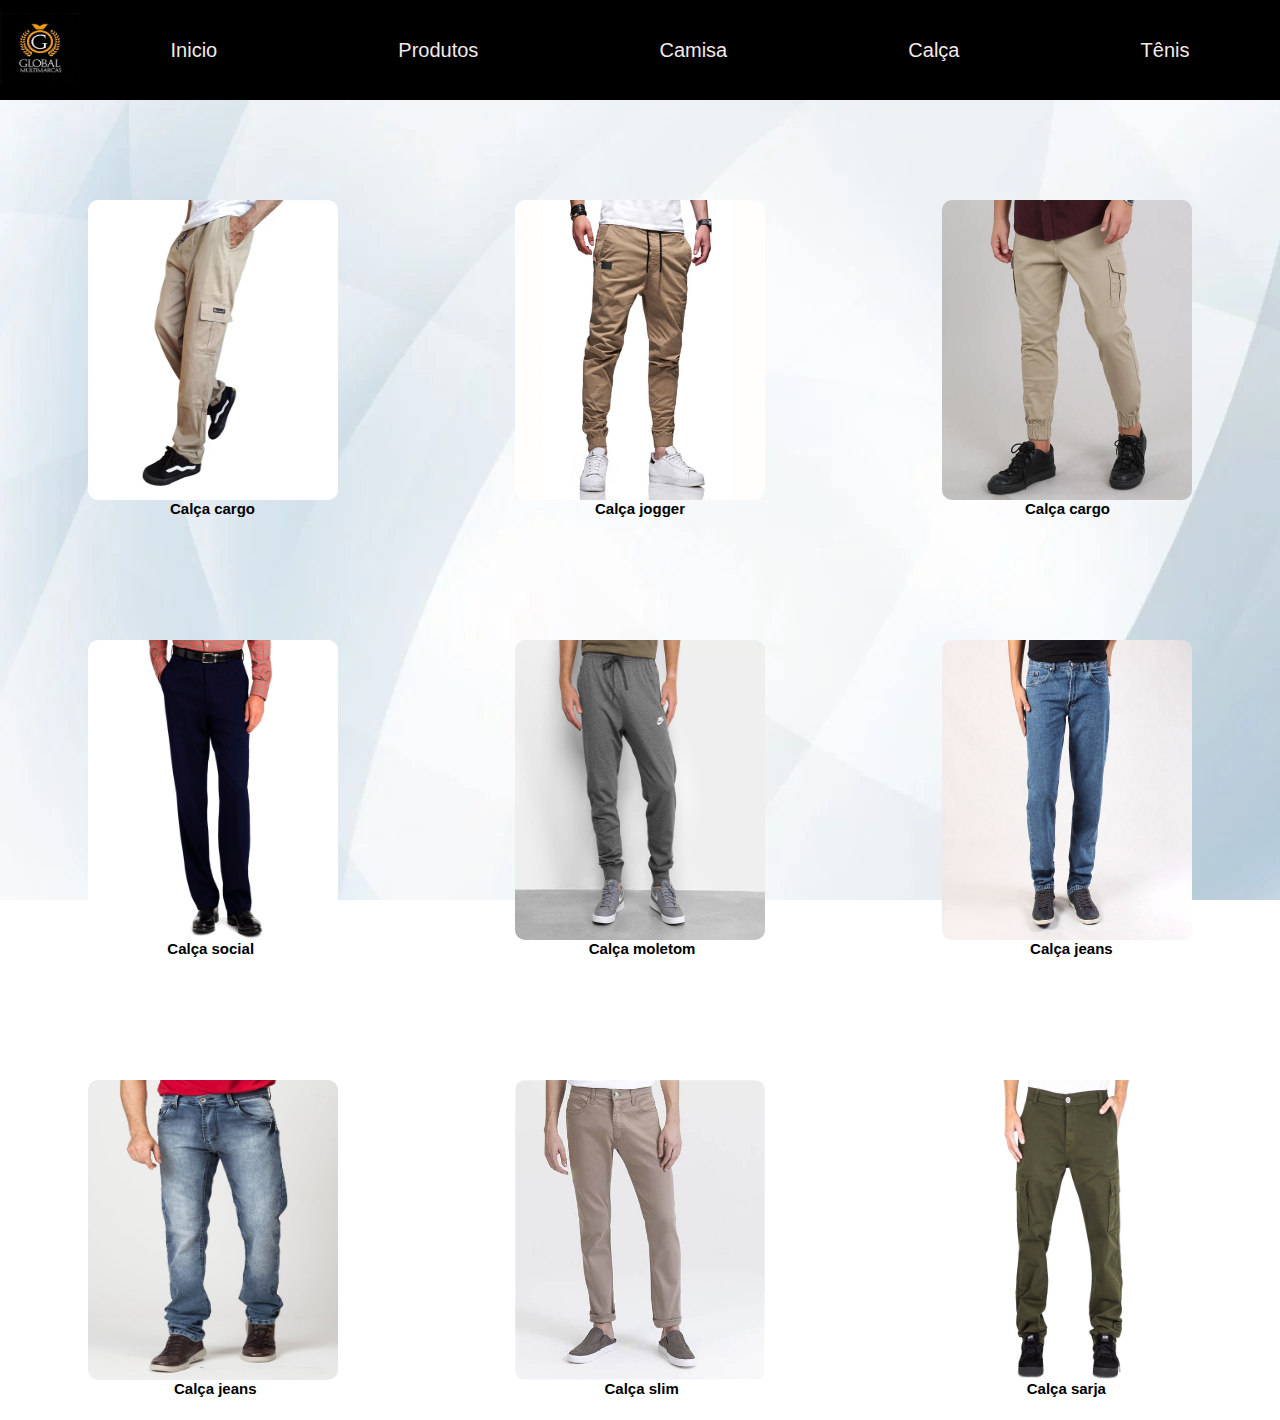
<file: atividade/pants.html>
<!DOCTYPE html>
<html lang="en">
<head>
    <meta charset="UTF-8">
    <meta name="viewport" content="width=device-width, initial-scale=1.0">
    <title>Document</title>
    <link rel="stylesheet" href="./main.css">
</head>
<body>
    <header class="menu-de-cima">
        <a href="index.html" class="nome-das-paginas"><img src="./logo.jpg" alt="" id="logo"></a>
        <nav class="nav-dos-nomes-das-paginas">
            <a href="index.html" class="nome-das-paginas">Inicio</a>
            <a href="products.html" class="nome-das-paginas">Produtos</a>
            <a href="shirt.html" class="nome-das-paginas">Camisa</a>
            <a href="pants.html" class="nome-das-paginas">Calça</a>
            <a href="shoe.html" class="nome-das-paginas">Tênis</a>
        </nav>
    </header>
    <main>
        <div class="div-dos-cards">
            <img src="./img/calça/Calça cargo.webp" alt="" class="cards-dos-produtos">
            <img src="./img/calça/Calça jogger.jpg" alt="" class="cards-dos-produtos">
            <img src="./img/calça/Calça cargo (2).webp" alt="" class="cards-dos-produtos">
        </div>
        <div class="nome-dos-produtos">
            <h1>Calça cargo</h1>
            <h1>Calça jogger</h1>
            <h1>Calça cargo</h1>
        </div>

        <div class="div-dos-cards">
            <img src="./img/calça/Calça social.jpg" alt="" class="cards-dos-produtos">
            <img src="./img/calça/Calça moletom.webp" alt="" class="cards-dos-produtos">
            <img src="./img/calça/Calça jeans.jpg" alt="" class="cards-dos-produtos">
        </div>
        <div class="nome-dos-produtos">
            <h1>Calça social</h1>
            <h1>Calça moletom</h1>
            <h1>Calça jeans</h1>
        </div>

        <div class="div-dos-cards">
            <img src="./img/calça/Calça jeans (2).jpg" alt="" class="cards-dos-produtos">
            <img src="./img/calça/Calça slim.jpg" alt="" class="cards-dos-produtos">
            <img src="./img/calça/Calça sarja.jpg" alt="" class="cards-dos-produtos">
        </div>
        <div class="nome-dos-produtos">
            <h1>Calça jeans</h1>
            <h1>Calça slim</h1>
            <h1>Calça sarja</h1>
        </div>
    </main>
</body>
</html>
</file>
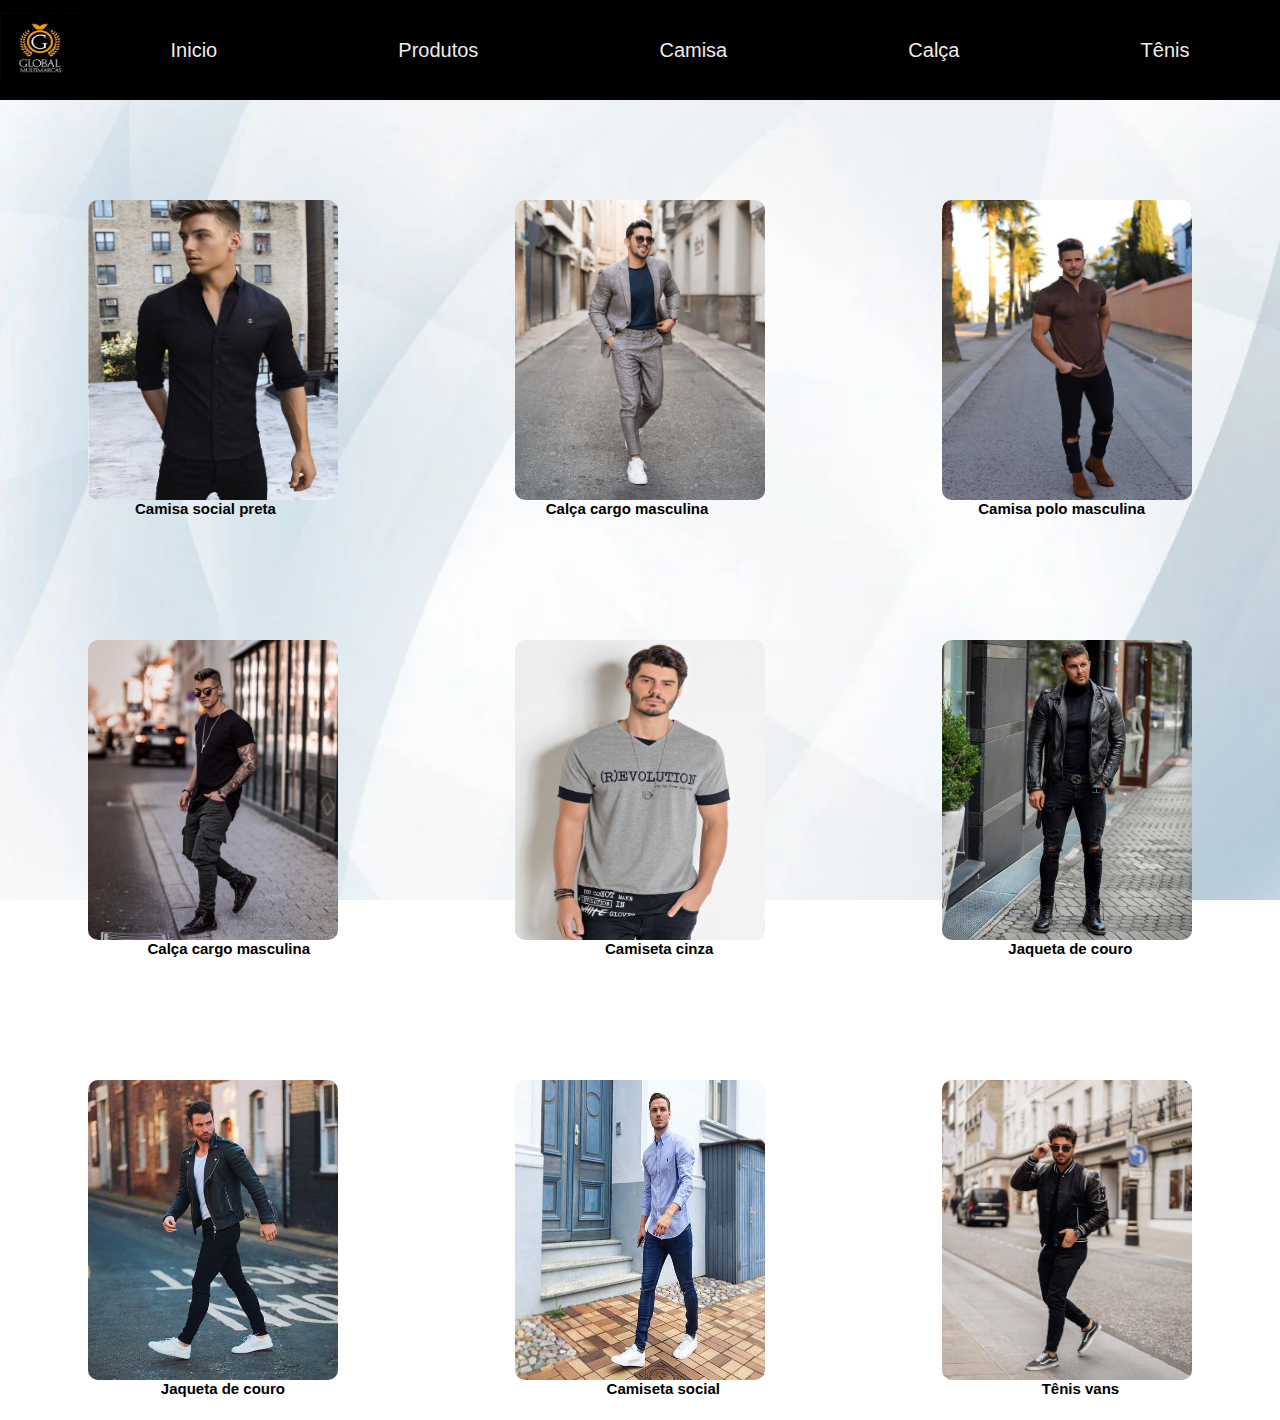
<file: atividade/products.html>
<!DOCTYPE html>
<html lang="en">
<head>
    <meta charset="UTF-8">
    <meta name="viewport" content="width=device-width, initial-scale=1.0">
    <title>Document</title>
    <link rel="stylesheet" href="./main.css">
</head>
<body>
    <header class="menu-de-cima">
        <a href="index.html"><img src="./logo.jpg" alt="" id="logo"></a>
        <nav class="nav-dos-nomes-das-paginas">
            <a href="index.html" class="nome-das-paginas">Inicio</a>
            <a href="products.html" class="nome-das-paginas">Produtos</a>
            <a href="shirt.html" class="nome-das-paginas">Camisa</a>
            <a href="pants.html" class="nome-das-paginas">Calça</a>
            <a href="shoe.html" class="nome-das-paginas">Tênis</a>
        </nav>
    </header>
    <main>
        <div class="div-dos-cards">
            <img src="./img/produtos/camisa social preta.jpg" alt="" class="cards-dos-produtos">
            
            <img src="./img/produtos/calça cargo masculina.jpg" alt="" class="cards-dos-produtos">
            <img src="./img/produtos/camisa polo masculina.jpg" alt="" class="cards-dos-produtos">
        </div>
        <div class="nome-dos-produtos">
            <h1>Camisa social preta</h1>
            <h1>Calça cargo masculina</h1>
            <h1>Camisa polo masculina</h1>
        </div>


        <div class="div-dos-cards">
            <img src="./img/produtos/calça cargo masculina (2).jpg" alt="" class="cards-dos-produtos">
            <img src="./img/produtos/camiseta cinza.jpg" alt="" class="cards-dos-produtos">
            <img src="./img/produtos/jaqueta de couro.png" alt="" class="cards-dos-produtos">
        </div>
        <div class="nome-dos-produtos">
            <h1>Calça cargo masculina</h1>
            <h1>Camiseta cinza</h1>
            <h1>Jaqueta de couro</h1>
        </div>


        <div class="div-dos-cards">
            <img src="./img/produtos/jaqueta de couro.jpg" alt="" class="cards-dos-produtos">
            <img src="./img/produtos/camiseta social.jpg" alt="" class="cards-dos-produtos">
            <img src="./img/produtos/tênis vans.jpg" alt="" class="cards-dos-produtos">
        </div>
        <div class="nome-dos-produtos">
            <h1>Jaqueta de couro</h1>
            <h1>Camiseta social</h1>
            <h1>Tênis vans</h1>
        </div>
    </main>
</body>
</html>
</file>
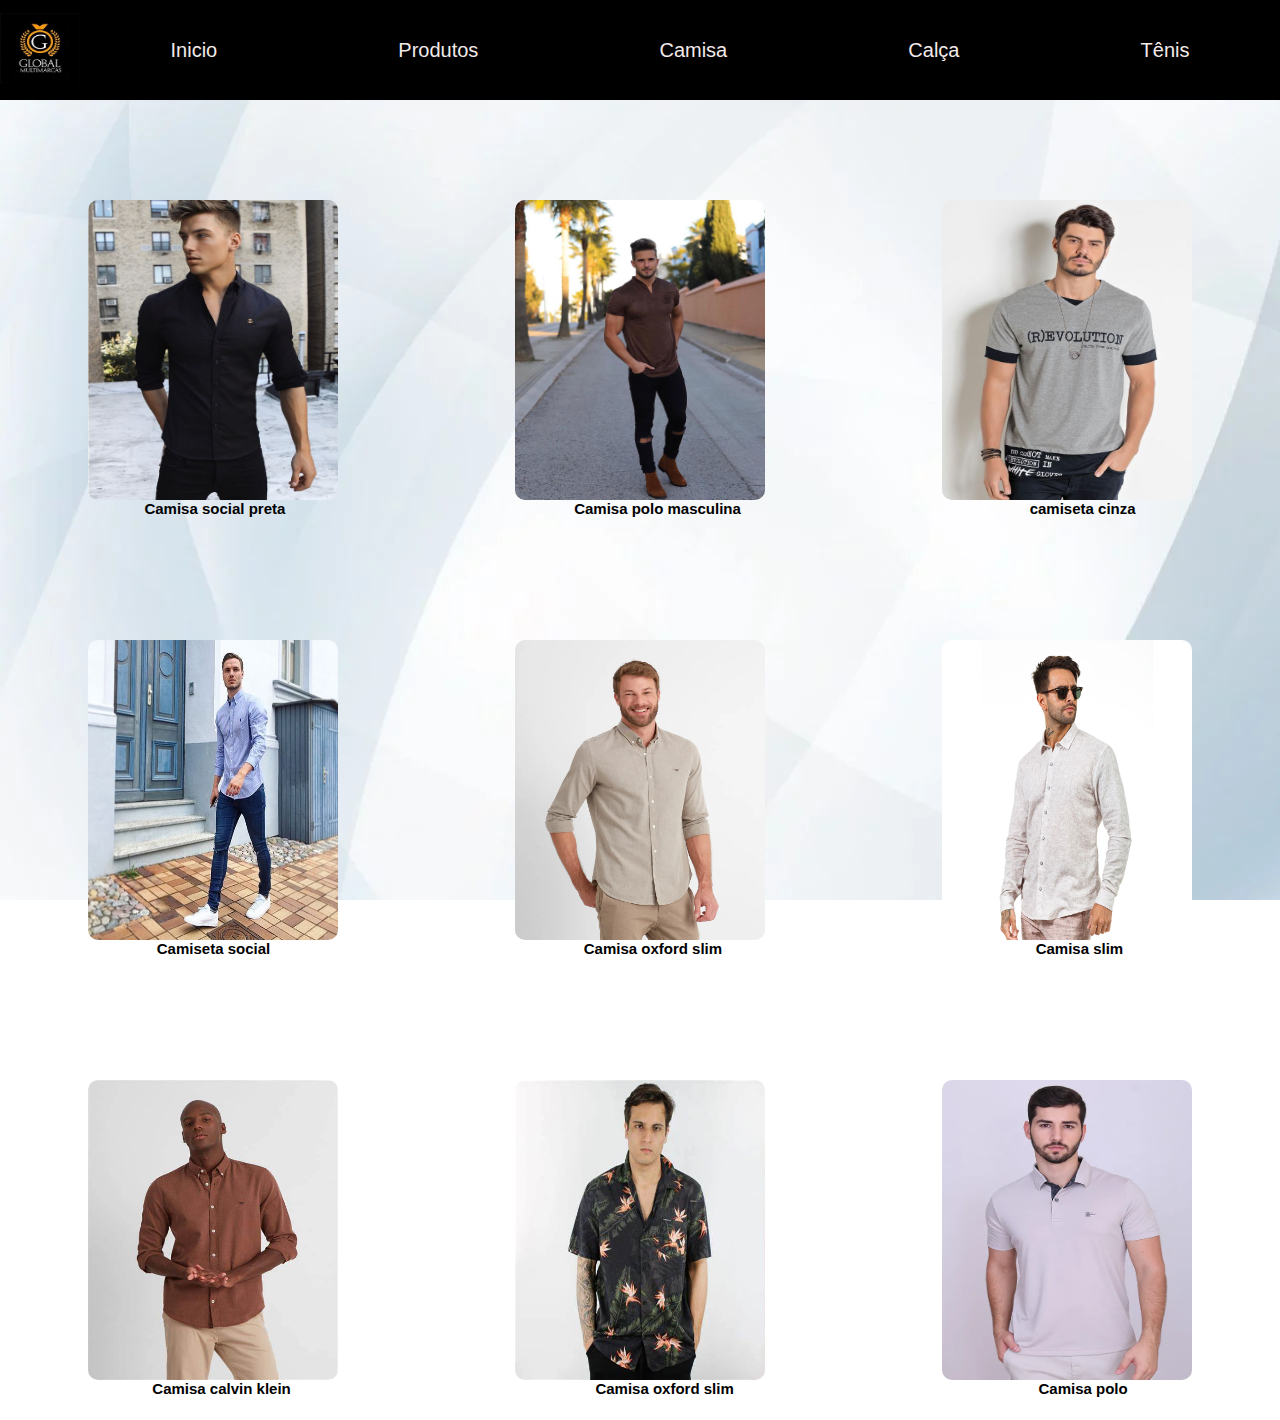
<file: atividade/shirt.html>
<!DOCTYPE html>
<html lang="en">
<head>
    <meta charset="UTF-8">
    <meta name="viewport" content="width=device-width, initial-scale=1.0">
    <title>Document</title>
    <link rel="stylesheet" href="./main.css">
</head>
<body>
    <header class="menu-de-cima">
        <a href="index.html"><img src="./logo.jpg" alt="" id="logo"></a>
        <nav class="nav-dos-nomes-das-paginas">
            <a href="index.html" class="nome-das-paginas">Inicio</a>
            <a href="products.html" class="nome-das-paginas">Produtos</a>
            <a href="shirt.html" class="nome-das-paginas">Camisa</a>
            <a href="pants.html" class="nome-das-paginas">Calça</a>
            <a href="shoe.html" class="nome-das-paginas">Tênis</a>
        </nav>
    </header>
    <main>
        <div class="div-dos-cards">
            <img src="./img/camisa/Camisa social preta.jpg" alt="" class="cards-dos-produtos">
            <img src="./img/camisa/Camisa polo masculina.jpg" alt="" class="cards-dos-produtos">
            <img src="./img/camisa/camiseta cinza.jpg" alt="" class="cards-dos-produtos">
        </div>
        <div class="nome-dos-produtos">
            <h1>Camisa social preta</h1>
            <h1>Camisa polo masculina</h1>
            <h1>camiseta cinza</h1>
        </div>

        <div class="div-dos-cards">
            <img src="./img/camisa/Camiseta social.jpg" alt="" class="cards-dos-produtos">
            <img src="./img/camisa/Camisa oxford slim.webp" alt="" class="cards-dos-produtos">
            <img src="./img/camisa/Camisa slim.jpg" alt="" class="cards-dos-produtos">
        </div>
        <div class="nome-dos-produtos">
            <h1>Camiseta social</h1>
            <h1>Camisa oxford slim</h1>
            <h1>Camisa slim</h1>
        </div>

        <div class="div-dos-cards">
            <img src="./img/camisa/camisa calvin klein.jpg" alt="" class="cards-dos-produtos">
            <img src="./img/camisa/Camisa oxford slim.jpg" alt="" class="cards-dos-produtos">
            <img src="./img/camisa/Camisa polo.webp" alt="" class="cards-dos-produtos">
        </div>
        <div class="nome-dos-produtos">
            <h1>Camisa calvin klein</h1>
            <h1>Camisa oxford slim</h1>
            <h1>Camisa polo</h1>
        </div>
    </main>
</body>
</html>
</file>
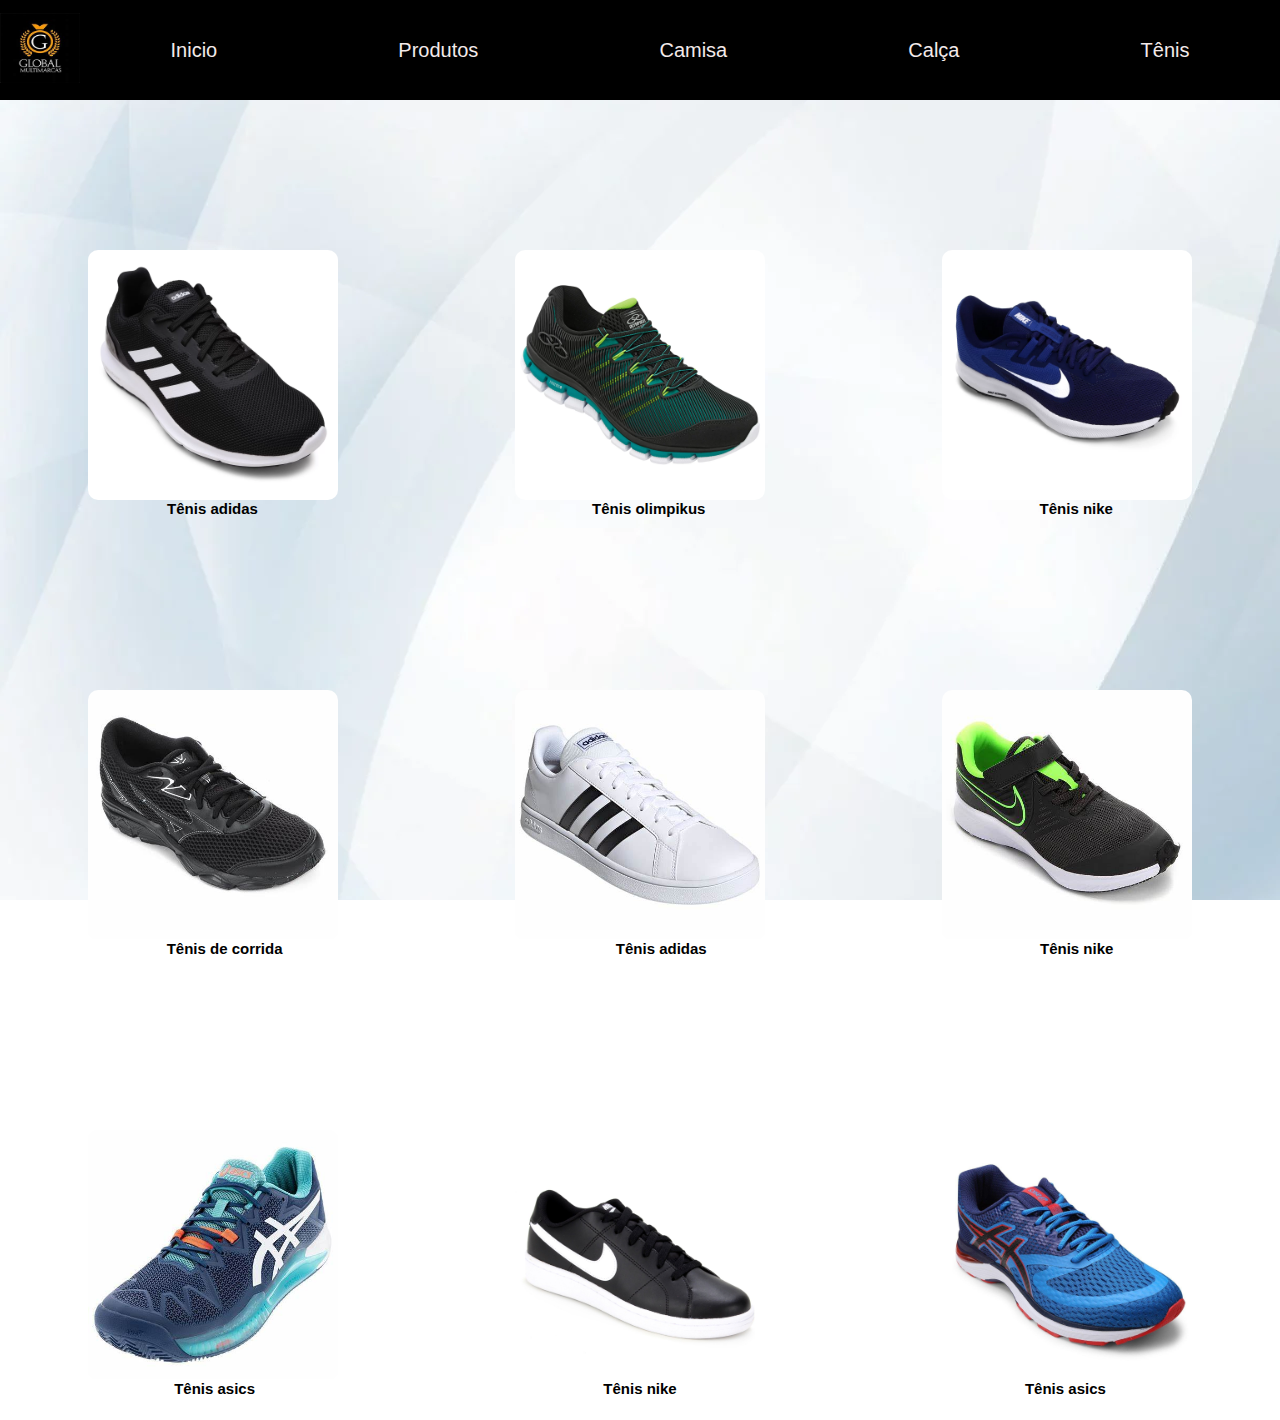
<file: atividade/shoe.html>
<!DOCTYPE html>
<html lang="en">
<head>
    <meta charset="UTF-8">
    <meta name="viewport" content="width=device-width, initial-scale=1.0">
    <title>Document</title>
    <link rel="stylesheet" href="./main.css">
</head>
<body>
    <header class="menu-de-cima">
        <a href="index.html"><img src="./logo.jpg" alt="" id="logo"></a>
        <nav class="nav-dos-nomes-das-paginas">
            <a href="index.html" class="nome-das-paginas">Inicio</a>
            <a href="products.html" class="nome-das-paginas">Produtos</a>
            <a href="shirt.html" class="nome-das-paginas">Camisa</a>
            <a href="pants.html" class="nome-das-paginas">Calça</a>
            <a href="shoe.html" class="nome-das-paginas">Tênis</a>
        </nav>
    </header>
    <main>
        <div class="div-dos-cards">
            <img src="./img/tenis/Tênis adidas.webp" alt="" class="cards-dos-tenis">
            <img src="./img/tenis/Tênis olimpikus.webp" alt="" class="cards-dos-tenis">
            <img src="./img/tenis/Tênis nike.webp" alt="" class="cards-dos-tenis">
        </div>
        <div class="nome-dos-produtos">
            <h1>Tênis adidas</h1>
            <h1>Tênis olimpikus</h1>
            <h1>Tênis nike</h1>
        </div>

        <div class="div-dos-cards">
            <img src="./img/tenis/Tênis de corrida.jpg" alt="" class="cards-dos-tenis">
            <img src="./img/tenis/Tênis adidas.jpg" alt="" class="cards-dos-tenis">
            <img src="./img/tenis/Tênis nike.jpg" alt="" class="cards-dos-tenis">
        </div>
        <div class="nome-dos-produtos">
            <h1>Tênis de corrida</h1>
            <h1>Tênis adidas</h1>
            <h1>Tênis nike</h1>
        </div>

        <div class="div-dos-cards">
            <img src="./img/tenis/Tênis asics.jpg" alt="" class="cards-dos-tenis">
            <img src="./img/tenis/Tênis nike (2).jpg" alt="" class="cards-dos-tenis">
            <img src="./img/tenis/Tênis asics (2).jpg" alt="" class="cards-dos-tenis">
        </div>
        <div class="nome-dos-produtos">
            <h1>Tênis asics</h1>
            <h1>Tênis nike</h1>
            <h1>Tênis asics</h1>
        </div>
    </main>
</body>
</html>
</file>
<file: atividade/main.css>
* {
    margin: 0;
    padding: 0;
    box-sizing: border-box;
}

body {
    width: 100vw;
    height: 100vh;
    background-image: url(./img/iU6oQ8.webp);
    background-attachment: fixed;
}







.menu-de-cima {
    display: flex;
    align-items: center;
    width: 100%;
    height: 100px;
    background-color: black;
}

#logo {
    height: 70px;
    width: 80px;
    cursor: pointer;
}

.nav-dos-nomes-das-paginas {
    display: flex;
    align-items: center;
    justify-content: space-around;
    width: 100%;
}

.nome-das-paginas {
    font-family: Arial, Helvetica, sans-serif;
    font-size: 20px;
    text-decoration: none;
    color: rgb(243, 234, 234);
    transition: 0.5s;
}

.nome-das-paginas:hover {
    font-size: 25px;
}

.div-dos-cards-do-inicio {
    display: flex;
    align-items: end;
    justify-content: space-around;
    width: 100%;
    height: 400px;
}

.div-dos-cards {
    display: flex;
    align-items: end;
    justify-content: space-around;
    width: 100%;
    height: 400px;
}

.inicio-img {
    height: 300px;
    width: 300px;
    border-radius: 10px;
    transition: 0.5s;
    cursor: pointer;
}

.inicio-img:hover {
    height: 330px;
    width: 330px;
    cursor: pointer;
}

.menu-de-baixo {
    display: flex;
    align-items: center;
    justify-content: space-around;
    width: 100%;
    height: 280px;
}

h1 {
    font-family: "Truculenta", sans-serif;
    font-size: 15px;


    height: 40px
}

p {
    cursor: pointer;
    height: 25px;
}








.cards-dos-produtos {
    height: 300px;
    width: 250px;
    border-radius: 10px;
    transition: 0.5s;
    cursor: pointer;
}

.cards-dos-produtos:hover {
    height: 330px;
    width: 280px;
    cursor: pointer;
}

.nome-dos-produtos {
    display: flex;
    align-items: center;
    justify-content: space-around;
}

.cards-dos-tenis {
    height: 250px;
    width: 250px;
    border-radius: 10px;
    transition: 0.5s;
    cursor: pointer;
}

.cards-dos-tenis:hover {
    height: 280px;
    width: 280px;
    cursor: pointer;
}



@media screen and (max-width: 1000px) {
    
    .nome-das-paginas {
        font-size: 15px;
    }

    .div-dos-cards-do-inicio {
        flex-direction: column;
        align-items: center;
        height: 1300px;
    }

    .div-dos-cards {
        flex-direction: column;
        align-items: center;
        height: 1300px;
    }

    .menu-de-baixo {
        flex-direction: column;
        align-items: start;
    }

    h1 {
        height: 40px
    }

    p {
        cursor: pointer;
        height: 40px;
    }
}

@import url("https: //fonts.googleapis.com/css2?family=Edu+NSW+ACT+Foundation:wght@400..700&family=Truculenta:opsz,wght@12..72,100..900&display=swap");
</file>
